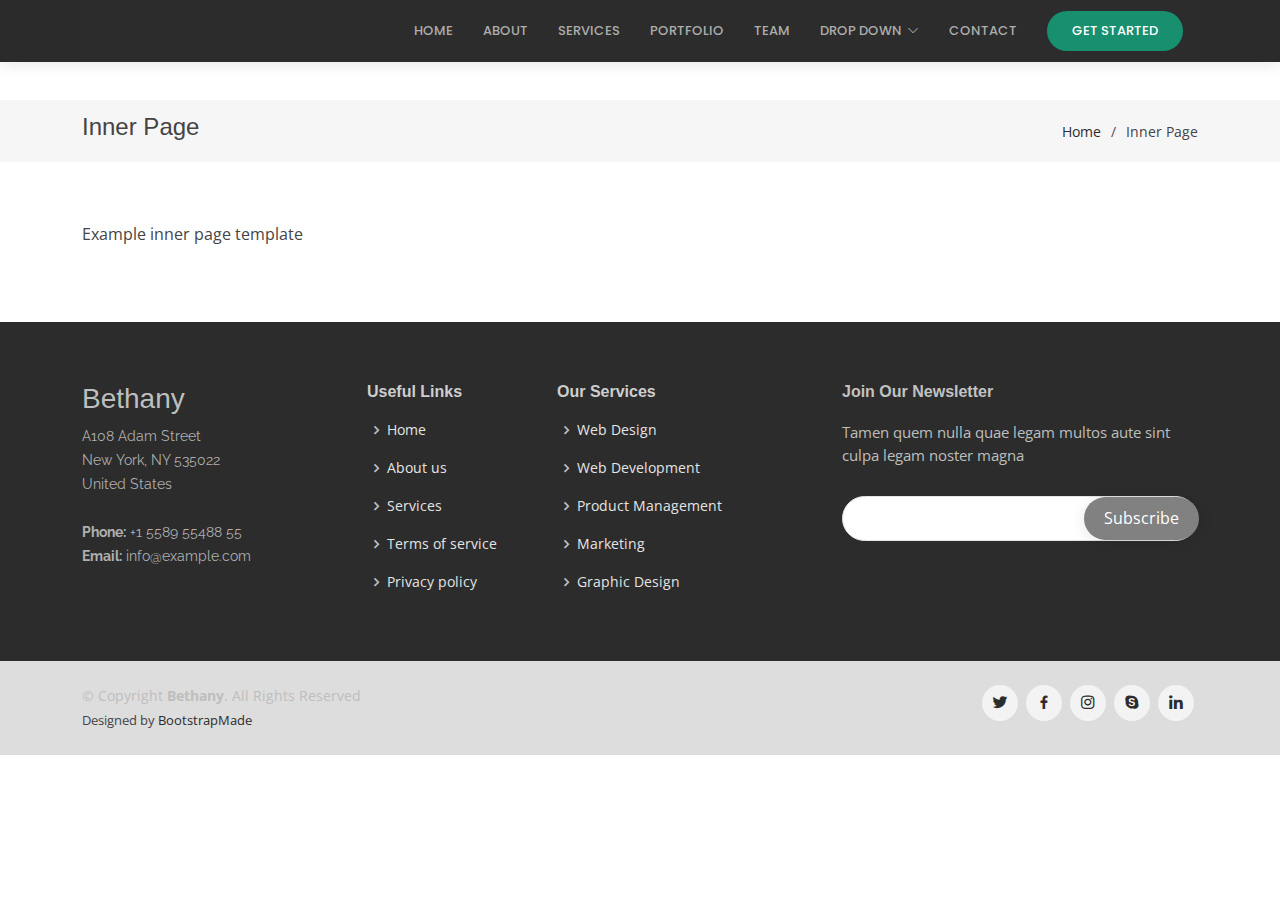
<file: inner-page.html>
<!DOCTYPE html>
<html lang="en">

<head>
  <meta charset="utf-8">
  <meta content="width=device-width, initial-scale=1.0" name="viewport">

  <title>Inner Page - Bethany Bootstrap Template</title>
  <meta content="" name="description">
  <meta content="" name="keywords">

  <!-- Favicons -->
  <link href="assets/img/favicon.png" rel="icon">
  <link href="assets/img/apple-touch-icon.png" rel="apple-touch-icon">

  <!-- Google Fonts -->
  <link href="https://fonts.googleapis.com/css?family=Open+Sans:300,300i,400,400i,600,600i,700,700i|Raleway:300,300i,400,400i,500,500i,600,600i,700,700i|Poppins:300,300i,400,400i,500,500i,600,600i,700,700i" rel="stylesheet">

  <!-- Vendor CSS Files -->
  <link href="assets/vendor/aos/aos.css" rel="stylesheet">
  <link href="assets/vendor/bootstrap/css/bootstrap.min.css" rel="stylesheet">
  <link href="assets/vendor/bootstrap-icons/bootstrap-icons.css" rel="stylesheet">
  <link href="assets/vendor/boxicons/css/boxicons.min.css" rel="stylesheet">
  <link href="assets/vendor/glightbox/css/glightbox.min.css" rel="stylesheet">
  <link href="assets/vendor/remixicon/remixicon.css" rel="stylesheet">
  <link href="assets/vendor/swiper/swiper-bundle.min.css" rel="stylesheet">

  <!-- Template Main CSS File -->
  <link href="assets/css/style.css" rel="stylesheet">

  <!-- =======================================================
  * Template Name: Bethany - v4.0.1
  * Template URL: https://bootstrapmade.com/bethany-free-onepage-bootstrap-theme/
  * Author: BootstrapMade.com
  * License: https://bootstrapmade.com/license/
  ======================================================== -->
</head>

<body>

  <!-- ======= Header ======= -->
  <header id="header" class="fixed-top d-flex align-items-center">
    <div class="container">
      <div class="header-container d-flex align-items-center justify-content-between">
        <div class="logo">
          <h1 class="text-light"><a href="index.html"><span>Bethany</span></a></h1>
          <!-- Uncomment below if you prefer to use an image logo -->
          <!-- <a href="index.html"><img src="assets/img/logo.png" alt="" class="img-fluid"></a>-->
        </div>

        <nav id="navbar" class="navbar">
          <ul>
            <li><a class="nav-link scrollto " href="#hero">Home</a></li>
            <li><a class="nav-link scrollto" href="#about">About</a></li>
            <li><a class="nav-link scrollto" href="#services">Services</a></li>
            <li><a class="nav-link scrollto " href="#portfolio">Portfolio</a></li>
            <li><a class="nav-link scrollto" href="#team">Team</a></li>
            <li class="dropdown"><a href="#"><span>Drop Down</span> <i class="bi bi-chevron-down"></i></a>
              <ul>
                <li><a href="#">Drop Down 1</a></li>
                <li class="dropdown"><a href="#"><span>Deep Drop Down</span> <i class="bi bi-chevron-right"></i></a>
                  <ul>
                    <li><a href="#">Deep Drop Down 1</a></li>
                    <li><a href="#">Deep Drop Down 2</a></li>
                    <li><a href="#">Deep Drop Down 3</a></li>
                    <li><a href="#">Deep Drop Down 4</a></li>
                    <li><a href="#">Deep Drop Down 5</a></li>
                  </ul>
                </li>
                <li><a href="#">Drop Down 2</a></li>
                <li><a href="#">Drop Down 3</a></li>
                <li><a href="#">Drop Down 4</a></li>
              </ul>
            </li>
            <li><a class="nav-link scrollto" href="#contact">Contact</a></li>
            <li><a class="getstarted scrollto" href="#about">Get Started</a></li>
          </ul>
          <i class="bi bi-list mobile-nav-toggle"></i>
        </nav><!-- .navbar -->

      </div><!-- End Header Container -->
    </div>
  </header><!-- End Header -->

  <main id="main">

    <!-- ======= Breadcrumbs ======= -->
    <section class="breadcrumbs">
      <div class="container">

        <div class="d-flex justify-content-between align-items-center">
          <h2>Inner Page</h2>
          <ol>
            <li><a href="index.html">Home</a></li>
            <li>Inner Page</li>
          </ol>
        </div>

      </div>
    </section><!-- End Breadcrumbs -->

    <section class="inner-page">
      <div class="container">
        <p>
          Example inner page template
        </p>
      </div>
    </section>

  </main><!-- End #main -->

  <!-- ======= Footer ======= -->
  <footer id="footer">

    <div class="footer-top">
      <div class="container">
        <div class="row">

          <div class="col-lg-3 col-md-6 footer-contact">
            <h3>Bethany</h3>
            <p>
              A108 Adam Street <br>
              New York, NY 535022<br>
              United States <br><br>
              <strong>Phone:</strong> +1 5589 55488 55<br>
              <strong>Email:</strong> info@example.com<br>
            </p>
          </div>

          <div class="col-lg-2 col-md-6 footer-links">
            <h4>Useful Links</h4>
            <ul>
              <li><i class="bx bx-chevron-right"></i> <a href="#">Home</a></li>
              <li><i class="bx bx-chevron-right"></i> <a href="#">About us</a></li>
              <li><i class="bx bx-chevron-right"></i> <a href="#">Services</a></li>
              <li><i class="bx bx-chevron-right"></i> <a href="#">Terms of service</a></li>
              <li><i class="bx bx-chevron-right"></i> <a href="#">Privacy policy</a></li>
            </ul>
          </div>

          <div class="col-lg-3 col-md-6 footer-links">
            <h4>Our Services</h4>
            <ul>
              <li><i class="bx bx-chevron-right"></i> <a href="#">Web Design</a></li>
              <li><i class="bx bx-chevron-right"></i> <a href="#">Web Development</a></li>
              <li><i class="bx bx-chevron-right"></i> <a href="#">Product Management</a></li>
              <li><i class="bx bx-chevron-right"></i> <a href="#">Marketing</a></li>
              <li><i class="bx bx-chevron-right"></i> <a href="#">Graphic Design</a></li>
            </ul>
          </div>

          <div class="col-lg-4 col-md-6 footer-newsletter">
            <h4>Join Our Newsletter</h4>
            <p>Tamen quem nulla quae legam multos aute sint culpa legam noster magna</p>
            <form action="" method="post">
              <input type="email" name="email"><input type="submit" value="Subscribe">
            </form>
          </div>

        </div>
      </div>
    </div>

    <div class="container d-md-flex py-4">

      <div class="me-md-auto text-center text-md-start">
        <div class="copyright">
          &copy; Copyright <strong><span>Bethany</span></strong>. All Rights Reserved
        </div>
        <div class="credits">
          <!-- All the links in the footer should remain intact. -->
          <!-- You can delete the links only if you purchased the pro version. -->
          <!-- Licensing information: https://bootstrapmade.com/license/ -->
          <!-- Purchase the pro version with working PHP/AJAX contact form: https://bootstrapmade.com/bethany-free-onepage-bootstrap-theme/ -->
          Designed by <a href="https://bootstrapmade.com/">BootstrapMade</a>
        </div>
      </div>
      <div class="social-links text-center text-md-right pt-3 pt-md-0">
        <a href="#" class="twitter"><i class="bx bxl-twitter"></i></a>
        <a href="#" class="facebook"><i class="bx bxl-facebook"></i></a>
        <a href="#" class="instagram"><i class="bx bxl-instagram"></i></a>
        <a href="#" class="google-plus"><i class="bx bxl-skype"></i></a>
        <a href="#" class="linkedin"><i class="bx bxl-linkedin"></i></a>
      </div>
    </div>
  </footer><!-- End Footer -->

  <a href="#" class="back-to-top d-flex align-items-center justify-content-center"><i class="bi bi-arrow-up-short"></i></a>

  <!-- Vendor JS Files -->
  <script src="assets/vendor/aos/aos.js"></script>
  <script src="assets/vendor/bootstrap/js/bootstrap.bundle.min.js"></script>
  <script src="assets/vendor/glightbox/js/glightbox.min.js"></script>
  <script src="assets/vendor/isotope-layout/isotope.pkgd.min.js"></script>
  <script src="assets/vendor/php-email-form/validate.js"></script>
  <script src="assets/vendor/purecounter/purecounter.js"></script>
  <script src="assets/vendor/swiper/swiper-bundle.min.js"></script>

  <!-- Template Main JS File -->
  <script src="assets/js/main.js"></script>

</body>

</html>
</file>
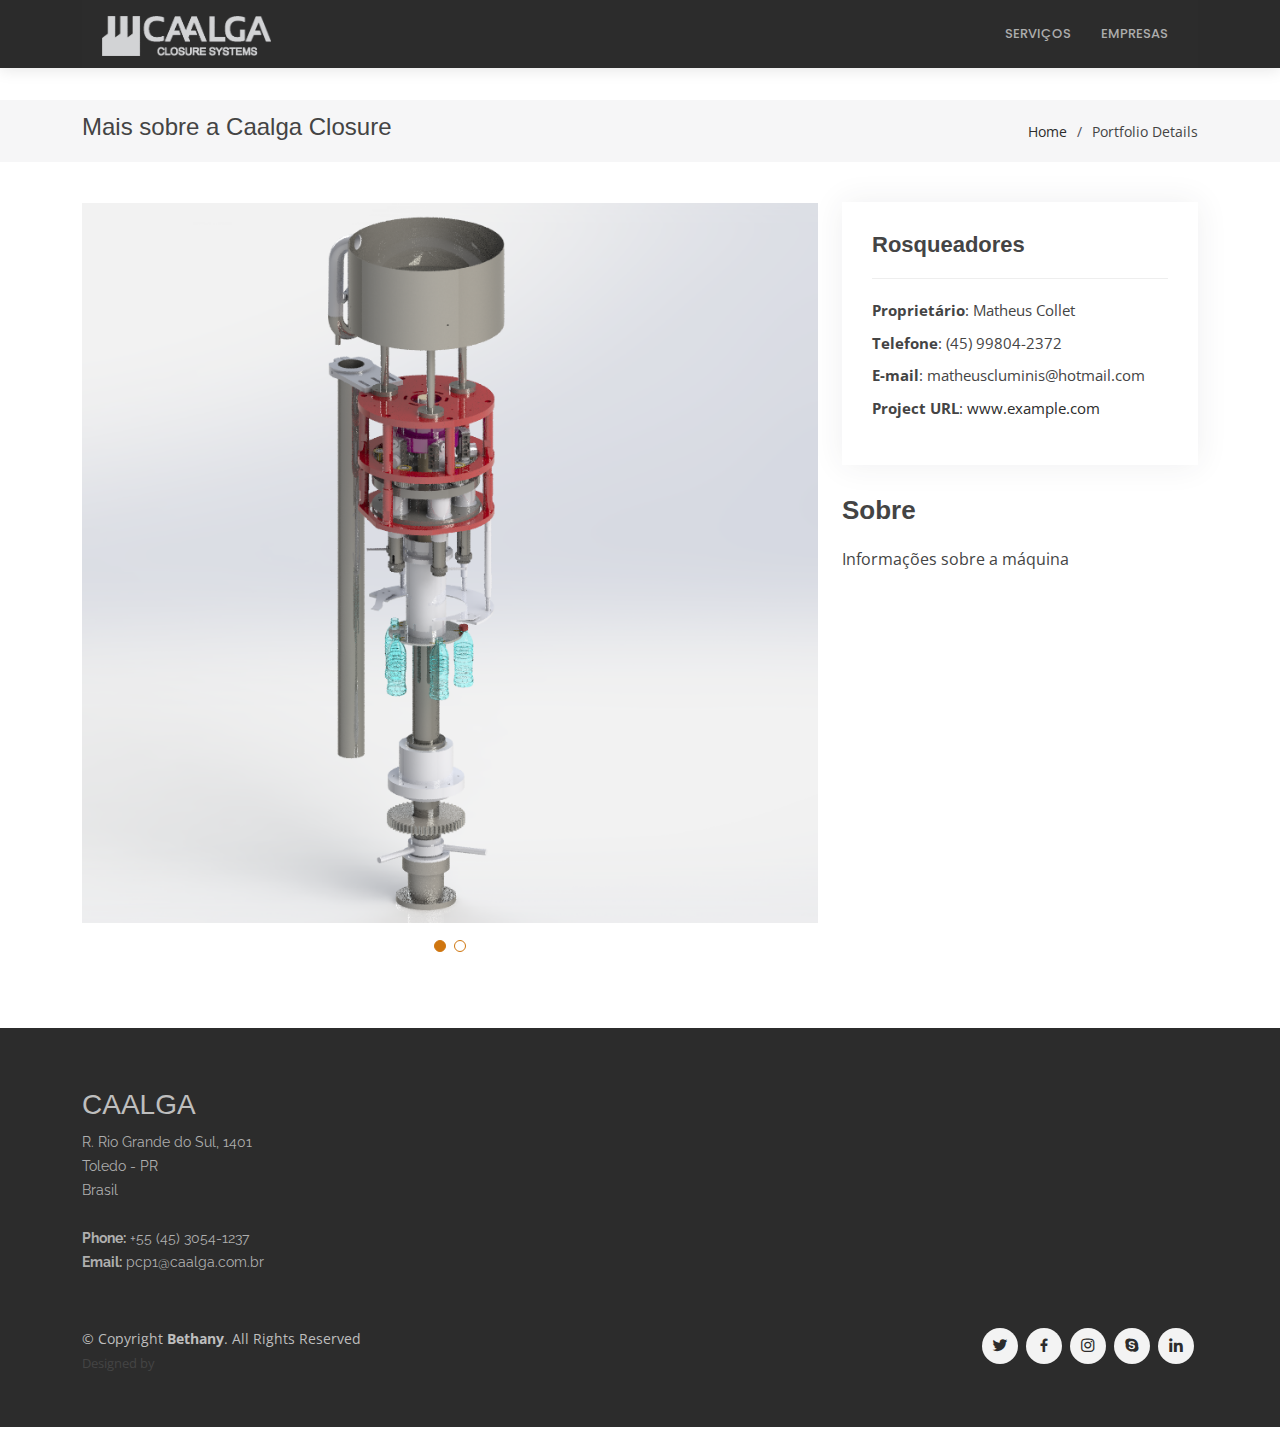
<file: portfolio-details-closure.html>
<!DOCTYPE html>
<html lang="en">

<head>
  <meta charset="utf-8">
  <meta content="width=device-width, initial-scale=1.0" name="viewport">

  <title>Caalga Closure</title>
  <meta content="" name="description">
  <meta content="" name="keywords">

  <!-- Favicons -->
  <link href="assets/img/caalga/favorite icon.png" rel="icon">
  <link href="assets/img/caalga/closure logo.png" rel="icon">

  <!-- Google Fonts -->
  <link href="https://fonts.googleapis.com/css?family=Open+Sans:300,300i,400,400i,600,600i,700,700i|Raleway:300,300i,400,400i,500,500i,600,600i,700,700i|Poppins:300,300i,400,400i,500,500i,600,600i,700,700i" rel="stylesheet">

  <!-- Vendor CSS Files -->
  <link href="assets/vendor/aos/aos.css" rel="stylesheet">
  <link href="assets/vendor/bootstrap/css/bootstrap.min.css" rel="stylesheet">
  <link href="assets/vendor/bootstrap-icons/bootstrap-icons.css" rel="stylesheet">
  <link href="assets/vendor/boxicons/css/boxicons.min.css" rel="stylesheet">
  <link href="assets/vendor/glightbox/css/glightbox.min.css" rel="stylesheet">
  <link href="assets/vendor/remixicon/remixicon.css" rel="stylesheet">
  <link href="assets/vendor/swiper/swiper-bundle.min.css" rel="stylesheet">

  <!-- Template Main CSS File -->
  <link href="assets/css/style.css" rel="stylesheet">

  <!-- =======================================================
  * Template Name: Bethany - v4.0.1
  * Template URL: https://bootstrapmade.com/bethany-free-onepage-bootstrap-theme/
  * Author: BootstrapMade.com
  * License: https://bootstrapmade.com/license/
  ======================================================== -->
</head>

<body>

  <!-- ======= Header ======= -->
  <header id="header" class="fixed-top d-flex align-items-center">
    <div class="container">
      <div class="header-container d-flex align-items-center justify-content-between">
        <div class="logo">
          <!--<h1 class="text-light"><a href="index.html"><span>Bethany</span></a></h1>-->
          <!-- Uncomment below if you prefer to use an image logo -->
          <a href="index.html"><img src="assets/img/caalga/closure logo.png" alt="" class="img-fluid"></a>
        </div>

        <nav id="navbar" class="navbar">
          <ul>
            <li><a class="nav-link scrollto " href="#hero"></a></li>
            <li><a class="nav-link scrollto" href="#about"></a></li>
            <li><a class="nav-link scrollto" href="#services">Serviços</a></li>
            <li><a class="nav-link scrollto " href="#portfolio">Empresas</a></li>
            <li><a class="nav-link scrollto" href="#team"></a></li>
        
  </header><!-- End Header -->

  <main id="main">

    <!-- ======= Breadcrumbs ======= -->
    <section id="breadcrumbs" class="breadcrumbs">
      <div class="container">

        <div class="d-flex justify-content-between align-items-center">
          <h2>Mais sobre a Caalga Closure</h2>
          <ol>
            <li><a href="index.html">Home</a></li>
            <li>Portfolio Details</li>
          </ol>
        </div>

      </div>
    </section><!-- End Breadcrumbs -->

    <!-- ======= Portfolio Details Section ======= -->
    <section id="portfolio-details" class="portfolio-details">
      <div class="container">

        <div class="row gy-4">

          <div class="col-lg-8">
            <div class="portfolio-details-slider swiper-container">
              <div class="swiper-wrapper align-items-center">

                <div class="swiper-slide">
                  <img src="assets/img/caalga/closure system - Rosqueador Chines.png" alt="">
                </div>

                <div class="swiper-slide">
                  <img src="assets/img/caalga/closure system - Rosqueador Wada.png" alt="">
                </div>

              </div>
              <div class="swiper-pagination"></div>
            </div>
          </div>

          <div class="col-lg-4">
            <div class="portfolio-info">
              <h3>Rosqueadores</h3>
              <ul>
                <li><strong>Proprietário</strong>: Matheus Collet</li>
                <li><strong>Telefone</strong>: (45) 99804-2372 </li>
                <li><strong>E-mail</strong>: matheuscluminis@hotmail.com</li>
                <li><strong>Project URL</strong>: <a href="#">www.example.com</a></li>
              </ul>
            </div>
            <div class="portfolio-description">
              <h2>Sobre</h2>
              <p>
                Informações sobre a máquina
              </p>
            </div>
          </div>

        </div>

      </div>
    </section><!-- End Portfolio Details Section -->

  </main><!-- End #main -->

  <!-- ======= Footer ======= -->
  <footer id="footer">

    <div class="footer-top">
      <div class="container">
        <div class="row">

          <div class="col-lg-3 col-md-6 footer-contact">
            <h3>CAALGA</h3>
            <p>
              R. Rio Grande do Sul, 1401<br>
              Toledo - PR<br>
              Brasil <br><br>
              <strong>Phone:</strong> +55 (45) 3054-1237<br>
              <strong>Email:</strong> pcp1@caalga.com.br<br>
            </p>
          </div>

         
    <div class="container d-md-flex py-4">

      <div class="me-md-auto text-center text-md-start">
        <div class="copyright">
          &copy; Copyright <strong><span>Bethany</span></strong>. All Rights Reserved
        </div>
        <div class="credits">
          <!-- All the links in the footer should remain intact. -->
          <!-- You can delete the links only if you purchased the pro version. -->
          <!-- Licensing information: https://bootstrapmade.com/license/ -->
          <!-- Purchase the pro version with working PHP/AJAX contact form: https://bootstrapmade.com/bethany-free-onepage-bootstrap-theme/ -->
          Designed by <a href="https://bootstrapmade.com/">BootstrapMade</a>
        </div>
      </div>
      <div class="social-links text-center text-md-right pt-3 pt-md-0">
        <a href="#" class="twitter"><i class="bx bxl-twitter"></i></a>
        <a href="#" class="facebook"><i class="bx bxl-facebook"></i></a>
        <a href="#" class="instagram"><i class="bx bxl-instagram"></i></a>
        <a href="#" class="google-plus"><i class="bx bxl-skype"></i></a>
        <a href="#" class="linkedin"><i class="bx bxl-linkedin"></i></a>
      </div>
    </div>
  </footer><!-- End Footer -->

  <a href="#" class="back-to-top d-flex align-items-center justify-content-center"><i class="bi bi-arrow-up-short"></i></a>

  <!-- Vendor JS Files -->
  <script src="assets/vendor/aos/aos.js"></script>
  <script src="assets/vendor/bootstrap/js/bootstrap.bundle.min.js"></script>
  <script src="assets/vendor/glightbox/js/glightbox.min.js"></script>
  <script src="assets/vendor/isotope-layout/isotope.pkgd.min.js"></script>
  <script src="assets/vendor/php-email-form/validate.js"></script>
  <script src="assets/vendor/purecounter/purecounter.js"></script>
  <script src="assets/vendor/swiper/swiper-bundle.min.js"></script>

  <!-- Template Main JS File -->
  <script src="assets/js/main.js"></script>

</body>

</html>
</file>
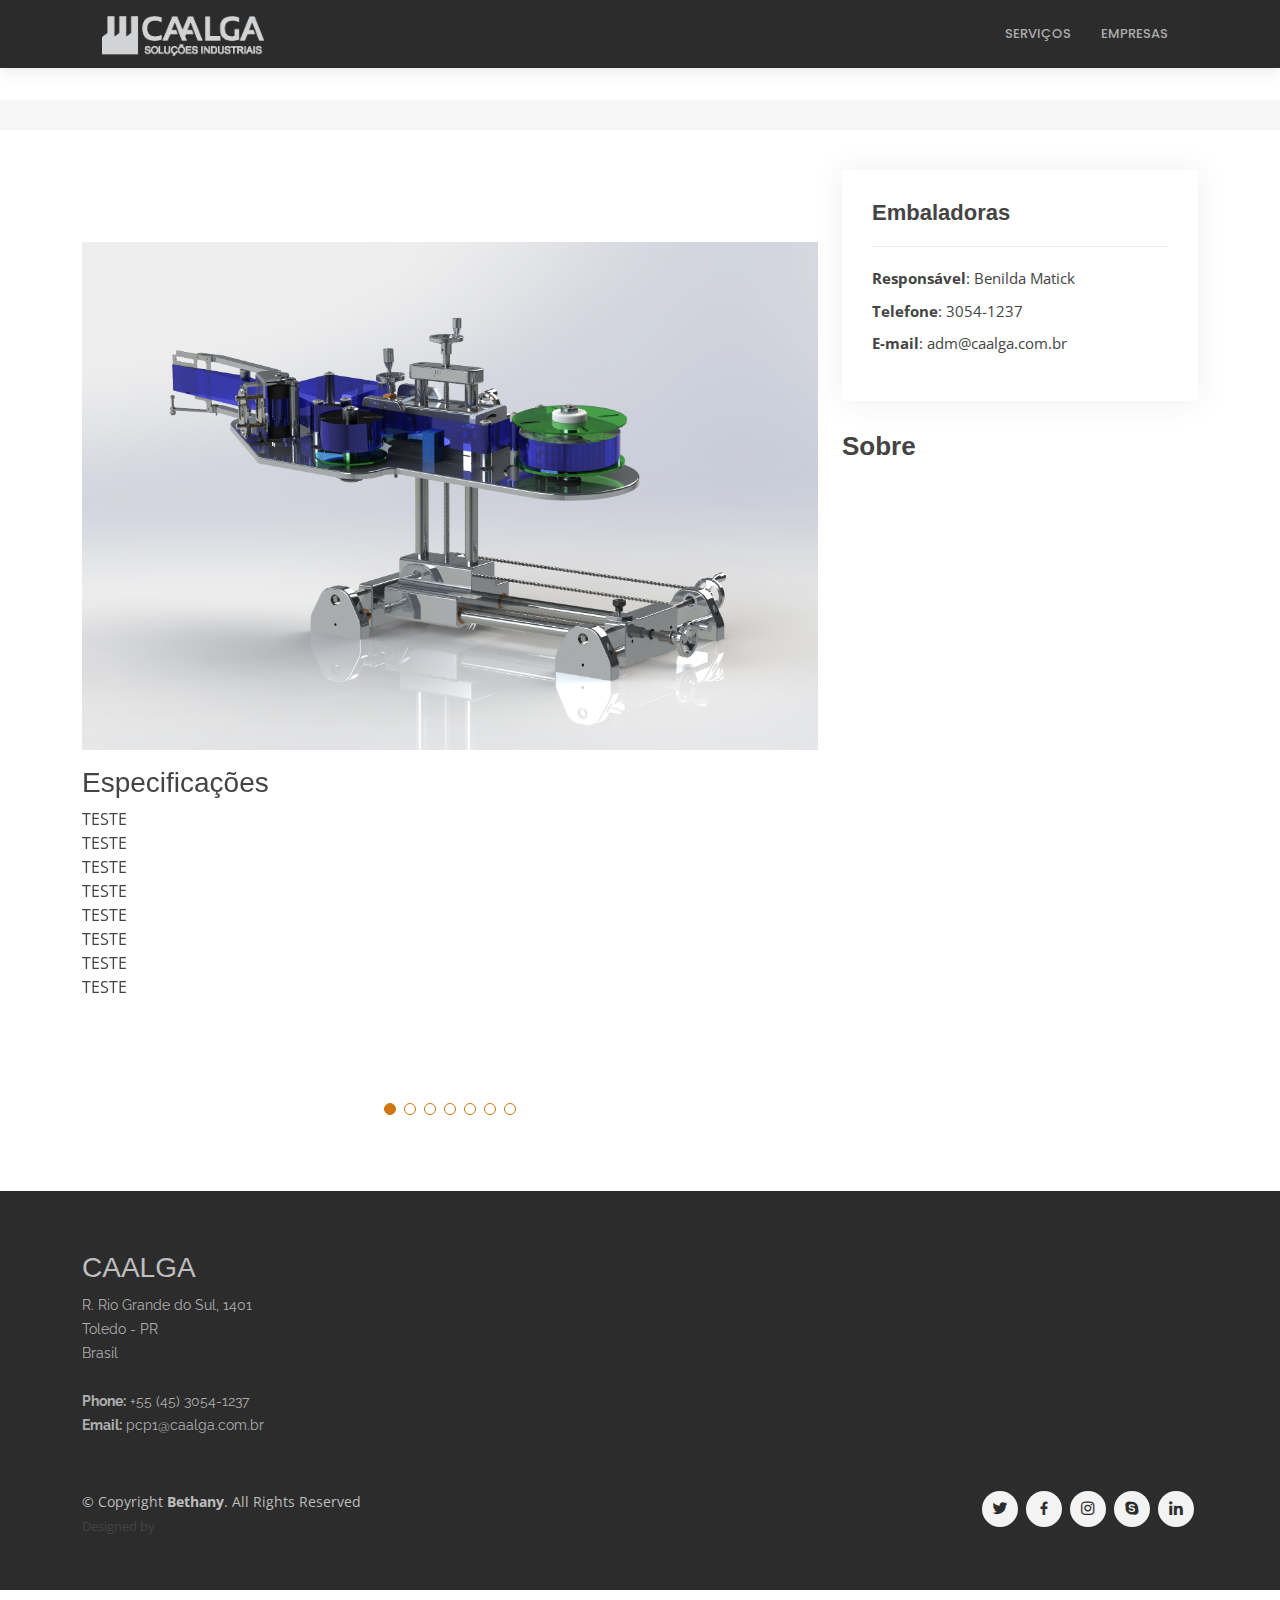
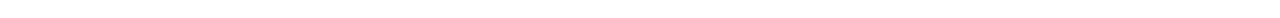
<file: portfolio-details-insdustrial.html>
<!DOCTYPE html>
  <html lang="en">

  <head>
    <meta charset="utf-8">
    <meta content="width=device-width, initial-scale=1.0" name="viewport">

    <title>Caalga Soluções Industriais</title>
    <meta content="" name="description">
    <meta content="" name="keywords">

    <!-- Favicons -->
    <link href="assets/img/caalga/favorite icon.png" rel="icon">
    <link href="assets/img/caalga/favorite icon.png" rel="icon">

    <!-- Google Fonts -->
    <link
      href="https://fonts.googleapis.com/css?family=Open+Sans:300,300i,400,400i,600,600i,700,700i|Raleway:300,300i,400,400i,500,500i,600,600i,700,700i|Poppins:300,300i,400,400i,500,500i,600,600i,700,700i"
      rel="stylesheet">

    <!-- Vendor CSS Files -->
    <link href="assets/vendor/aos/aos.css" rel="stylesheet">
    <link href="assets/vendor/bootstrap/css/bootstrap.min.css" rel="stylesheet">
    <link href="assets/vendor/bootstrap-icons/bootstrap-icons.css" rel="stylesheet">
    <link href="assets/vendor/boxicons/css/boxicons.min.css" rel="stylesheet">
    <link href="assets/vendor/glightbox/css/glightbox.min.css" rel="stylesheet">
    <link href="assets/vendor/remixicon/remixicon.css" rel="stylesheet">
    <link href="assets/vendor/swiper/swiper-bundle.min.css" rel="stylesheet">

    <!-- Template Main CSS File -->
    <link href="assets/css/style.css" rel="stylesheet">

    <!-- =======================================================
    * Template Name: Bethany - v4.0.1
    * Template URL: https://bootstrapmade.com/bethany-free-onepage-bootstrap-theme/
    * Author: BootstrapMade.com
    * License: https://bootstrapmade.com/license/
    ======================================================== -->
  </head>

  <body>

    <!-- ======= Header ======= -->
    <header id="header" class="fixed-top d-flex align-items-center">
      <div class="container">
        <div class="header-container d-flex align-items-center justify-content-between">
          <div class="logo">
            <!--<h1 class="text-light"><a href="index.html"><span>Bethany</span></a></h1>-->
            <!-- Uncomment below if you prefer to use an image logo -->
            <a href="index.html"><img src="assets/img/caalga/logo caalga soluções industriais.png" alt=""
                class="img-fluid"></a>
          </div>

          <nav id="navbar" class="navbar">
            <ul>
              <li><a class="nav-link scrollto " href="#hero"></a></li>
              <li><a class="nav-link scrollto" href="#about"></a></li>
              <li><a class="nav-link scrollto" href="#services">Serviços</a></li>
              <li><a class="nav-link scrollto " href="#portfolio">Empresas</a></li>
              <li><a class="nav-link scrollto" href="#team"></a></li>

    </header><!-- End Header -->

    <main id="main">

      <!-- ======= Breadcrumbs ======= -->
      <section id="breadcrumbs" class="breadcrumbs">
        <div class="container">

          <!--<div class="d-flex justify-content-between align-items-center">
            <h2>Mais sobre a Caalga Soluções Industriais</h2>
            <ol>
              <li><a href="index.html">Home</a></li>
              <li>Portfolio Details</li>
            </ol>
          </div>-->
        </div>
      </section><!-- End Breadcrumbs -->

      <!-- ======= Portfolio Details Section ======= -->
      <section id="portfolio-details" class="portfolio-details">
        <div class="container">
          <div class="row gy-4">
            <div class="col-lg-8">
              <div class="portfolio-details-slider swiper-container">
                <div class="swiper-wrapper align-items-center">
                  <div class="swiper-slide">
                    <img src="assets/img/caalga/caalga solucoes industriais - Aplicador 2.png" alt="">
                    <P></P>
                    <div>
                      <P></P>
                      <h3>Especificações</h3>
                      <li>TESTE</li>
                      <li>TESTE</li>
                      <li>TESTE</li>
                      <li>TESTE</li>
                      <li>TESTE</li>
                      <li>TESTE</li>
                      <li>TESTE</li>
                      <li>TESTE</li>
                      <P></P>
                    </div>
                  </div>

                  <div class="swiper-slide">
                    <img src="assets/img/caalga/caalga solucoes industriais - aplicador adesivo 1.png" alt="">
                    <P></P>
                    <h3>Especificações</h3>
                    <li>TESTE</li>
                    <li>TESTE</li>
                    <li>TESTE</li>
                    <li>TESTE</li>
                    <li>TESTE</li>
                    <li>TESTE</li>
                    <li>TESTE</li>
                    <li>TESTE</li>
                    <P></P>
                  </div>

                  <div class="swiper-slide">
                    <img src="assets/img/caalga/caalga solucoes industriais - cilindro de pinças.png" alt="">
                    <P></P>
                    <h3>Especificações</h3>
                    <li>TESTE</li>
                    <li>TESTE</li>
                    <li>TESTE</li>
                    <li>TESTE</li>
                    <li>TESTE</li>
                    <li>TESTE</li>
                    <li>TESTE</li>
                    <li>TESTE</li>
                    <P></P>
                  </div>

                  <div class="swiper-slide">
                    <img src="assets/img/caalga/caalga solucoes industriais - imagem 008.png" alt="">
                    <P></P>
                    <h3>Especificações</h3>
                    <li>TESTE</li>
                    <li>TESTE</li>
                    <li>TESTE</li>
                    <li>TESTE</li>
                    <li>TESTE</li>
                    <li>TESTE</li>
                    <li>TESTE</li>
                    <li>TESTE</li>
                    <P></P>
                  </div>

                  <div class="swiper-slide">
                    <img src="assets/img/caalga/caalga solucoes indutrais - filtro A.png" alt="">
                    <P></P>
                    <h3>Especificações</h3>
                    <li>TESTE</li>
                    <li>TESTE</li>
                    <li>TESTE</li>
                    <li>TESTE</li>
                    <li>TESTE</li>
                    <li>TESTE</li>
                    <li>TESTE</li>
                    <li>TESTE</li>
                    <P></P>
                  </div>

                  <div class="swiper-slide">
                    <img src="assets/img/caalga/seladora.jpg" alt="">
                    <P></P>
                    <h3>Especificações</h3>
                    <li>TESTE</li>
                    <li>TESTE</li>
                    <li>TESTE</li>
                    <li>TESTE</li>
                    <li>TESTE</li>
                    <li>TESTE</li>
                    <li>TESTE</li>
                    <li>TESTE</li>
                    <P></P>
                  </div>

                  <div class="swiper-slide">
                    <img src="assets/img/caalga/caalga solucoes indutriais - enchedora.png" alt="">
                    <P></P>
                    <h3>Especificações</h3>
                    <li>TESTE</li>
                    <li>TESTE</li>
                    <li>TESTE</li>
                    <li>TESTE</li>
                    <li>TESTE</li>
                    <li>TESTE</li>
                    <li>TESTE</li>
                    <li>TESTE</li>
                    <P></P>
                  </div>
                </div>
                <div class="swiper-pagination"></div>
              </div>
            </div>
            <div class="col-lg-4">
              <div class="portfolio-info">
                <h3>Embaladoras</h3>
                <ul>
                  <li><strong>Responsável</strong>: Benilda Matick</li>
                  <li><strong>Telefone</strong>: 3054-1237</li>
                  <li><strong>E-mail</strong>: adm@caalga.com.br</li>
                  <!--<li><strong>Project URL</strong>: <a href="#">www.example.com</a></li>-->
                </ul>
              </div>
              <div class="portfolio-description">
                <h2>Sobre</h2>
                <p>
                  <!--INFORMAÇÕES SOBRE A EMPRESA-->
                </p>
              </div>
            </div>
          </div>
        </div>
      </section><!-- End Portfolio Details Section -->
    </main><!-- End #main -->

    <!-- ======= Footer ======= -->
    <footer id="footer">
      <div class="footer-top">
        <div class="container">
          <div class="row">
            <div class="col-lg-3 col-md-6 footer-contact">
              <h3>CAALGA</h3>
              <p>
                R. Rio Grande do Sul, 1401<br>
                Toledo - PR<br>
                Brasil <br><br>
                <strong>Phone:</strong> +55 (45) 3054-1237<br>
                <strong>Email:</strong> pcp1@caalga.com.br<br>
              </p>
            </div>
            <div class="container d-md-flex py-4">
              <div class="me-md-auto text-center text-md-start">
                <div class="copyright">
                  &copy; Copyright <strong><span>Bethany</span></strong>. All Rights Reserved
                </div>
                <div class="credits">
                  <!-- All the links in the footer should remain intact. -->
                  <!-- You can delete the links only if you purchased the pro version. -->
                  <!-- Licensing information: https://bootstrapmade.com/license/ -->
                  <!-- Purchase the pro version with working PHP/AJAX contact form: https://bootstrapmade.com/bethany-free-onepage-bootstrap-theme/ -->
                  Designed by <a href="https://bootstrapmade.com/">BootstrapMade</a>
                </div>
              </div>
              <div class="social-links text-center text-md-right pt-3 pt-md-0">
                <a href="#" class="twitter"><i class="bx bxl-twitter"></i></a>
                <a href="#" class="facebook"><i class="bx bxl-facebook"></i></a>
                <a href="#" class="instagram"><i class="bx bxl-instagram"></i></a>
                <a href="#" class="google-plus"><i class="bx bxl-skype"></i></a>
                <a href="#" class="linkedin"><i class="bx bxl-linkedin"></i></a>
              </div>
            </div>
    </footer>
    <!-- End Footer -->


    <a href="#" class="back-to-top d-flex align-items-center justify-content-center"><i
        class="bi bi-arrow-up-short"></i></a>

    <!-- Vendor JS Files -->
    <script src="assets/vendor/aos/aos.js"></script>
    <script src="assets/vendor/bootstrap/js/bootstrap.bundle.min.js"></script>
    <script src="assets/vendor/glightbox/js/glightbox.min.js"></script>
    <script src="assets/vendor/isotope-layout/isotope.pkgd.min.js"></script>
    <script src="assets/vendor/php-email-form/validate.js"></script>
    <script src="assets/vendor/purecounter/purecounter.js"></script>
    <script src="assets/vendor/swiper/swiper-bundle.min.js"></script>

    <!-- Template Main JS File -->
    <script src="assets/js/main.js"></script>

  </body>
  </html>
</file>
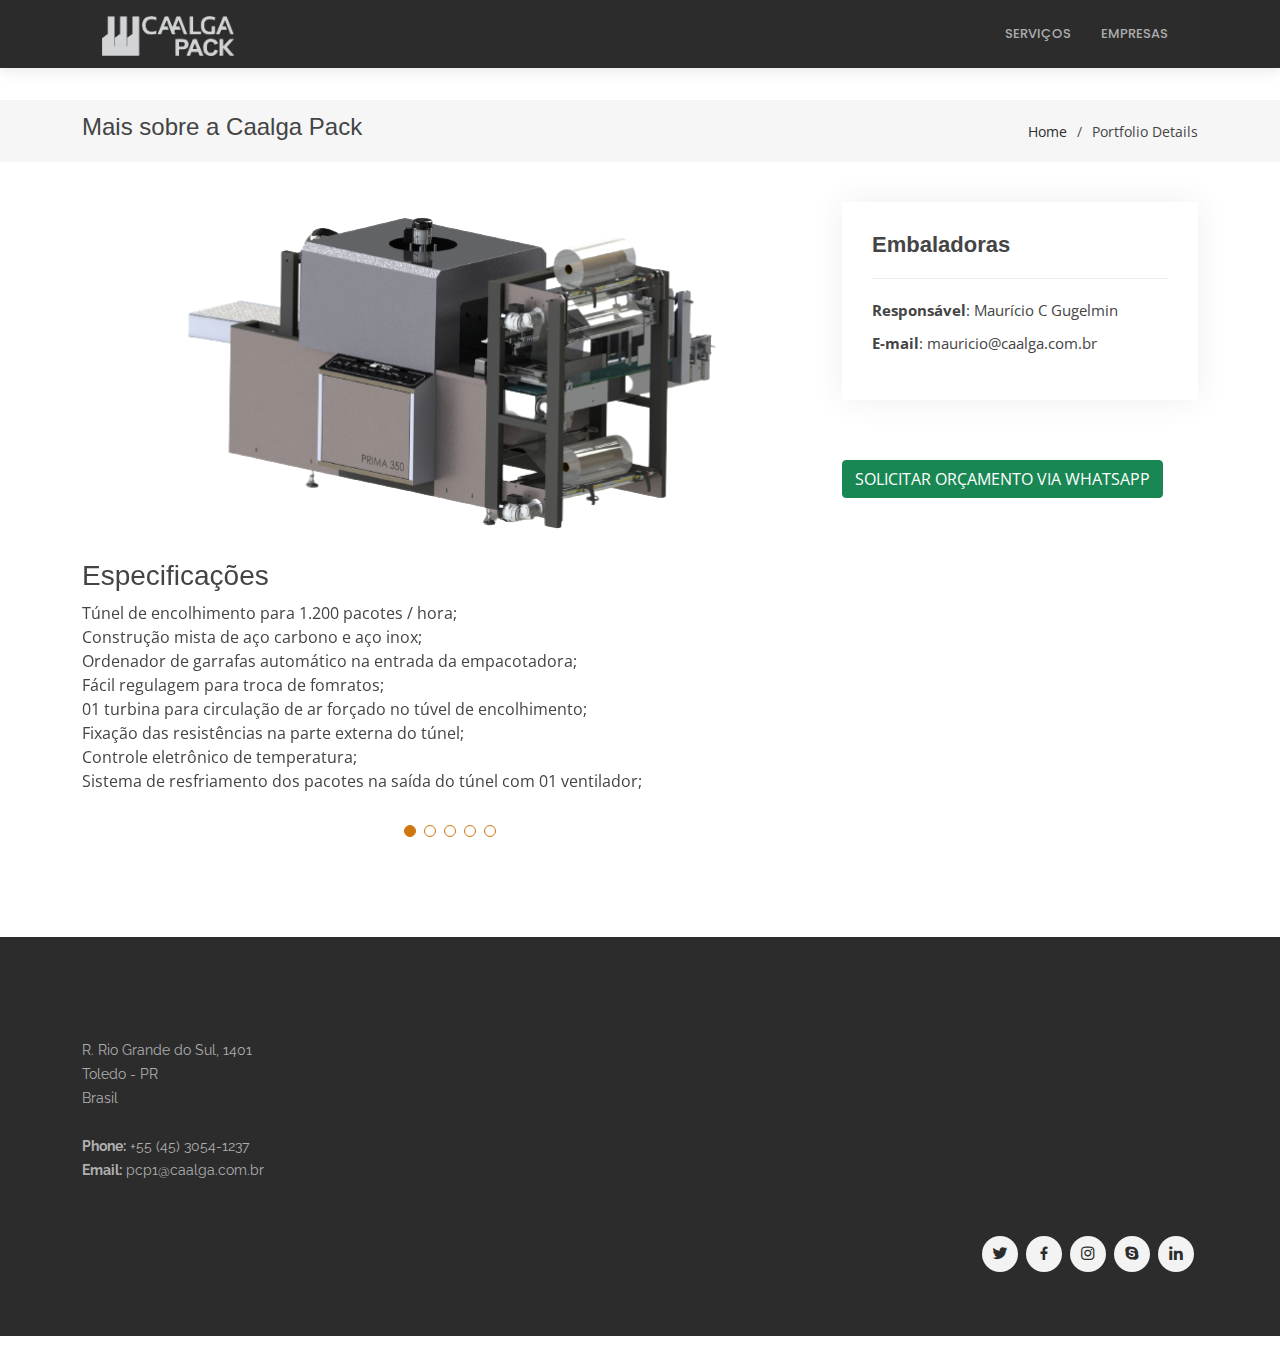
<file: portfolio-details-pack.html>
<!DOCTYPE html>
<html lang="pt-br">

<head>
  <meta charset="utf-8">
  <meta content="width=device-width, initial-scale=1.0" name="viewport">

  <title>Caalga Pack</title>
  <meta content="" name="description">
  <meta content="" name="keywords">

  <!-- Favicons -->
  <link href="assets/img/favicon.png" rel="icon">
  <link href="assets/img/apple-touch-icon.png" rel="apple-touch-icon">

  <!-- Google Fonts -->
  <link
    href="https://fonts.googleapis.com/css?family=Open+Sans:300,300i,400,400i,600,600i,700,700i|Raleway:300,300i,400,400i,500,500i,600,600i,700,700i|Poppins:300,300i,400,400i,500,500i,600,600i,700,700i"
    rel="stylesheet">

  <!-- Vendor CSS Files -->
  <link href="assets/vendor/aos/aos.css" rel="stylesheet">
  <link href="assets/vendor/bootstrap/css/bootstrap.min.css" rel="stylesheet">
  <link href="assets/vendor/bootstrap-icons/bootstrap-icons.css" rel="stylesheet">
  <link href="assets/vendor/boxicons/css/boxicons.min.css" rel="stylesheet">
  <link href="assets/vendor/glightbox/css/glightbox.min.css" rel="stylesheet">
  <link href="assets/vendor/remixicon/remixicon.css" rel="stylesheet">
  <link href="assets/vendor/swiper/swiper-bundle.min.css" rel="stylesheet">

  <!-- Template Main CSS File -->
  <link href="assets/css/style.css" rel="stylesheet">

  <!-- ===============================================================================================
  * Template Name: Bethany - v4.0.1
  * Template URL: https://bootstrapmade.com/bethany-free-onepage-bootstrap-theme/
  * Author: BootstrapMade.com
  * License: https://bootstrapmade.com/license/
  ================================================================================================= -->
</head>

<!-- ======= Header ======= -->
<body>
  <header id="header" class="fixed-top d-flex align-items-center">
    <div class="container">
      <div class="header-container d-flex align-items-center justify-content-between">
        <div class="logo">
          <a href="index.html"><img src="assets/img/caalga/logo caalga pack.png" alt="" class="img-fluid"></a>
        </div>

        <nav id="navbar" class="navbar">
          <ul>
            <li><a class="nav-link scrollto" href="#hero"></a></li>
            <li><a class="nav-link scrollto" href="#about"></a></li>
            <li><a class="nav-link scrollto" href="#services">Serviços</a></li>
            <li><a class="nav-link scrollto" href="#portfolio">Empresas</a></li>
            <li><a class="nav-link scrollto" href="#team"></a></li>
  </header>
  <!-- End Header -->


  <!-- ======= Breadcrumbs ======= -->
  <main id="main">
    <section id="breadcrumbs" class="breadcrumbs">
      <div class="container">

        <div class="d-flex justify-content-between align-items-center">
          <h2>Mais sobre a Caalga Pack</h2>
          <ol>
            <li><a href="index.html">Home</a></li>
            <li>Portfolio Details</li>
          </ol>
        </div>
      </div>
    </section>
     <!-- ======= End Breadcrumbs ======= -->


    <!--SLIDER DE FOTOS E DESCRIÇÃO DOS PRODUTOS-->
    <!-- ===================================== Portfolio Details Section ======================================== -->
    <section id="portfolio-details" class="portfolio-details">
      <div class="container">
        <div class="row gy-4">
          <div class="col-lg-8">
            <div class="portfolio-details-slider swiper-container">
              <div class="swiper-wrapper align-items-center">
                <div class="swiper-slide">
                  
                  <img src="assets/img/pack/img_25-01-21-removebg-preview.png" alt="">
                  <P></P>
                  <div>
                    <P></P>
                    <h3>Especificações</h3>
                    <li>Túnel de encolhimento para 1.200 pacotes / hora;</li>
                    <li>Construção mista de aço carbono e aço inox;</li>
                    <li>Ordenador de garrafas automático na entrada da empacotadora;</li>
                    <li>Fácil regulagem para troca de fomratos;</li>
                    <li>01 turbina para circulação de ar forçado no túvel de encolhimento;</li>
                    <li>Fixação das resistências na parte externa do túnel;</li>
                    <li>Controle eletrônico de temperatura;</li>
                    <li>Sistema de resfriamento dos pacotes na saída do túnel com 01 ventilador;</li>
                    <P></P>
                  </div>
                </div>

                <div class="swiper-slide">
                  <img src="assets/img/pack/Lateral-removebg-preview.png" alt="">
                  <P></P>
                  <div>
                    <h3></h3>
                    <li></li>
                    <li></li>
                    <li></li>
                    <li></li>
                    <li></li>
                    <li></li>
                    <li></li>
                    <li></li>
                    <P></P>
                  </div>
                </div>

                <div class="swiper-slide">
                  <img src="assets/img/pack/Barra_Seladora-removebg-preview.png" alt="">
                  <P></P>
                  <div>
                    <h3></h3>
                    <li></li>
                    <li></li>
                    <li></li>
                    <li></li>
                    <li></li>
                    <li></li>
                    <li></li>
                    <li></li>
                    <P></P>
                  </div>
                </div>

                <div class="swiper-slide">
                  <img src="assets/img/pack/Perspectiva-removebg-preview.png" alt="">
                  <P></P>
                  <div>
                    <h3></h3>
                    <li></li>
                    <li></li>
                    <li></li>
                    <li></li>
                    <li></li>
                    <li></li>
                    <li></li>
                    <li></li>
                    <P></P>
                  </div>
                </div>

                <div class="swiper-slide">
                  <img src="assets/img/pack/Superior-removebg-preview.png" alt="">
                  <P></P>
                  <div>
                    <h3></h3>
                    <li></li>
                    <li></li>
                    <li></li>
                    <li></li>
                    <li></li>
                    <li></li>
                    <li></li>
                    <li></li>
                    <P></P>
                  </div>
                </div>
                <!-- ===================================== End Portfolio Details Section ======================================== -->


                <!-- ======= Reponsável ======= -->
              </div>
              <div class="swiper-pagination"></div>
            </div>
          </div>
          <div class="col-lg-4">
            <div class="portfolio-info">
              <h3>Embaladoras</h3>
              <ul>
                <li><strong>Responsável</strong>: Maurício C Gugelmin</li>
                <li><strong>E-mail</strong>: mauricio@caalga.com.br</li>
              </ul>
            </div>
            <!-- ======= End Reponsável ======= -->


            <!--BUTTON SOLICITAR ORÇAMENTO VIA WHATSAPP-->
            <section>
              <div class="col-md-15 col-sm-12">
                <div class="addCartBtn">
                  <div class="input-group">
                    <span class="input-group-btn">
                      <button id="addToCartBtn" class="btn btn-success"> <a
                          href="https://api.whatsapp.com/send?phone=5545991126240" class="btn-get-started scrollto"><i
                            class="fa fa-check-circle"></i>SOLICITAR ORÇAMENTO VIA WHATSAPP</button>
                    </span>
                  </div>
                </div>
              </div>
          </div>
        </div>
      </div>
    </section>
  </main>
  <!--END BUTTON SOLICITAR ORÇAMENTO VIA WHATSAPP-->



  <!-- ======= Footer ======= -->
  <footer id="footer">
    <div class="footer-top">
      <div class="container">
        <div class="row">
          <div class="col-lg-3 col-md-6 footer-contact">
            <h3>CAALGA</h3>
            <p>
              R. Rio Grande do Sul, 1401<br>
              Toledo - PR<br>
              Brasil <br><br>
              <strong>Phone:</strong> +55 (45) 3054-1237<br>
              <strong>Email:</strong> pcp1@caalga.com.br<br>
            </p>
          </div>

          <div class="container d-md-flex py-4">
            <div class="me-md-auto text-center text-md-start">
              <div class="copyright">
                &copy; Copyright <strong><span>Caalga</span></strong>. All Rights Reserved
              </div>

              <div class="credits">
                <!-- All the links in the footer should remain intact. -->
                <!-- You can delete the links only if you purchased the pro version. -->
                <!-- Licensing information: https://bootstrapmade.com/license/ -->
                <!-- Purchase the pro version with working PHP/AJAX contact form: https://bootstrapmade.com/bethany-free-onepage-bootstrap-theme/ -->
                Designed by <a href="https://bootstrapmade.com/">BootstrapMade</a>
              </div>
            </div>

            <div class="social-links text-center text-md-right pt-3 pt-md-0">
              <a href="#" class="twitter"><i class="bx bxl-twitter"></i></a>
              <a href="#" class="facebook"><i class="bx bxl-facebook"></i></a>
              <a href="#" class="instagram"><i class="bx bxl-instagram"></i></a>
              <a href="#" class="google-plus"><i class="bx bxl-skype"></i></a>
              <a href="#" class="linkedin"><i class="bx bxl-linkedin"></i></a>
            </div>
          </div>
  </footer>
  <!-- ======= End Footer ======= -->


  <a href="#" class="back-to-top d-flex align-items-center justify-content-center"><i
      class="bi bi-arrow-up-short"></i></a>
  <!-- Vendor JS Files -->
  <script src="assets/vendor/aos/aos.js"></script>
  <script src="assets/vendor/bootstrap/js/bootstrap.bundle.min.js"></script>
  <script src="assets/vendor/glightbox/js/glightbox.min.js"></script>
  <script src="assets/vendor/isotope-layout/isotope.pkgd.min.js"></script>
  <script src="assets/vendor/php-email-form/validate.js"></script>
  <script src="assets/vendor/purecounter/purecounter.js"></script>
  <script src="assets/vendor/swiper/swiper-bundle.min.js"></script>

  <!-- Template Main JS File -->
  <script src="assets/js/main.js"></script>

</body>

</html>
</file>
<file: assets/css/style.css>
/*--------------------------------------------------------------
# General
--------------------------------------------------------------*/
body {
    font-family: "Open Sans", sans-serif;
    color: #444444;
  }

  a {
    color: #2c2c2c;
    text-decoration: none;
  }
  
  a:hover {
    color: #d8d8d8;
    text-decoration: none;
  }
  
  h1, h2, h3, h4, h5, h6 {
    font-family: "NotoSansRegular", sans-serif;
  }
 
  .back-to-top i {
    font-size: 28px;
    color: #fff;
    line-height: 0;
  }
  
  .back-to-top:hover {
    background: #2c2c2c;
    color: #fff;
  }
  
  .back-to-top.active {
    visibility: visible;
    opacity: 1;
  }


  
  /*--------------------------------------------------------------
  # Disable AOS delay on mobile
  --------------------------------------------------------------*/
  @media screen and (max-width: 768px) {
    [data-aos-delay] {
      transition-delay: 0 !important;
    }
  }

  /*--------------------------------------------------------------
  # Header
  --------------------------------------------------------------*/
  #header {
    transition: all 0.5s;
    z-index: 997;
    transition: all 0.5s;
    top: 20px;
  }
  
  #header .header-container {
    background: #2c2c2c;
  }
  
  #header.header-scrolled {
    background: #2b2b2b;
    box-shadow: 0px 2px 15px rgba(0, 0, 0, 0.1);
    top: 0;
  }
  
  #header .logo {
    overflow: hidden;
    padding: 16px 30px 12px 20px;
    background: #2c2c2c;
  }
  
  #header .logo h1 {
    font-size: 26px;
    padding: 0;
    line-height: 1;
    font-weight: 700;
    font-family: "Poppins", sans-serif;
  }
  
  #header .logo h1 a, #header .logo h1 a:hover {
    color: #2c2c2c;
    text-decoration: none;
  }
  
  #header .logo img {
    padding: 0;
    margin: 0;
    max-height: 40px;
  }
  
  @media (max-width: 992px) {
    #header {
      box-shadow: 0px 2px 15px rgba(0, 0, 0, 0.1);
      top: 0;
      background: #2c2c2c;
    }
    #header.header-scrolled, #header .header-container {
      background: #2c2c2c;
    }
    #header .logo {
      padding-left: 0;
    }
    #header .logo h1 {
      font-size: 24px;
    }
  }
  
  /*--------------------------------------------------------------
  # Navigation Menu
  --------------------------------------------------------------*/
  /**
  * Desktop Navigation 
  */
  .navbar {
    padding: 0;
  }
  
  .navbar ul {
    margin: 0;
    padding: 0;
    display: flex;
    list-style: none;
    align-items: center;
  }
  
  .navbar li {
    position: relative;
  }
  
  .navbar a {
    display: flex;
    align-items: center;
    justify-content: space-between;
    padding: 10px 0 10px 30px;
    color: #adadad;
    transition: 0.3s;
    font-size: 13px;
    font-weight: 500;
    text-transform: uppercase;
    font-family: "Poppins", sans-serif;
    white-space: nowrap;
    transition: 0.3s;
  }
  
  .navbar a i {
    font-size: 12px;
    line-height: 0;
    margin-left: 5px;
  }
  
  .navbar a:hover, .navbar .active, .navbar li:hover > a {
    color: #ffffff;
  }
  
  .navbar .getstarted {
    background: #188f6f;
    padding: 10px 25px;
    margin-left: 30px;
    margin-right: 15px;
    border-radius: 50px;
    color: #fff;
  }
  
  .navbar .getstarted:hover {
    color: #fff;
    background: #00b383;
  }
  
  .navbar .dropdown ul {
    display: block;
    position: absolute;
    left: 14px;
    top: calc(100% + 30px);
    margin: 0;
    padding: 10px 0;
    z-index: 99;
    opacity: 0;
    visibility: hidden;
    background: #fff;
    box-shadow: 0px 0px 30px rgba(127, 137, 161, 0.25);
    transition: 0.3s;
  }
  
  .navbar .dropdown ul li {
    min-width: 200px;
  }
  
  .navbar .dropdown ul a {
    padding: 10px 20px;
    text-transform: none;
    font-weight: 500;
  }
  
  .navbar .dropdown ul a i {
    font-size: 12px;
  }
  
  .navbar .dropdown ul a:hover, .navbar .dropdown ul .active:hover, .navbar .dropdown ul li:hover > a {
    color: #009970;
  }
  
  .navbar .dropdown:hover > ul {
    opacity: 1;
    top: 100%;
    visibility: visible;
  }
  
  .navbar .dropdown .dropdown ul {
    top: 0;
    left: calc(100% - 30px);
    visibility: hidden;
  }
  
  .navbar .dropdown .dropdown:hover > ul {
    opacity: 1;
    top: 0;
    left: 100%;
    visibility: visible;
  }
  
  @media (max-width: 1366px) {
    .navbar .dropdown .dropdown ul {
      left: -90%;
    }
    .navbar .dropdown .dropdown:hover > ul {
      left: -100%;
    }
  }
  
  /**
  * Mobile Navigation 
  */
  .mobile-nav-toggle {
    color: rgb(255, 255, 255);
    font-size: 28px;
    cursor: pointer;
    display: none;
    line-height: 0;
    transition: 0.5s;
  }
  
  @media (max-width: 991px) {
    .mobile-nav-toggle {
      display: block;
    }
    .navbar ul {
      display: none;
    }
  }
  
  .navbar-mobile {
    position: fixed;
    overflow: hidden;
    top: 0;
    right: 0;
    left: 0;
    bottom: 0;
    background: rgba(0, 0, 0, 0.9);
    transition: 0.3s;
    z-index: 999;
  }
  
  .navbar-mobile .mobile-nav-toggle {
    position: absolute;
    top: 15px;
    right: 15px;
  }
  
  .navbar-mobile ul {
    display: block;
    position: absolute;
    top: 55px;
    right: 15px;
    bottom: 15px;
    left: 15px;
    padding: 10px 0;
    background-color: rgb(54, 54, 54);
    overflow-y: auto;
    transition: 0.3s;
  }
  
  .navbar-mobile a {
    padding: 10px 20px;
    font-size: 15px;
    color: #7a7a7a;
  }
  
  .navbar-mobile a:hover, .navbar-mobile .active, .navbar-mobile li:hover > a {
    color: #ffffff;
  }
  
  .navbar-mobile .getstarted {
    margin: 15px;
  }
  
  .navbar-mobile .dropdown ul {
    position: static;
    display: none;
    margin: 10px 20px;
    padding: 10px 0;
    z-index: 99;
    opacity: 1;
    visibility: visible;
    background: #fff;
    box-shadow: 0px 0px 30px rgba(127, 137, 161, 0.25);
  }
  
  .navbar-mobile .dropdown ul li {
    min-width: 200px;
  }
  
  .navbar-mobile .dropdown ul a {
    padding: 10px 20px;
  }
  
  .navbar-mobile .dropdown ul a i {
    font-size: 12px;
  }
  
  .navbar-mobile .dropdown ul a:hover, .navbar-mobile .dropdown ul .active:hover, .navbar-mobile .dropdown ul li:hover > a {
    color: #009970;
  }
  
  .navbar-mobile .dropdown > .dropdown-active {
    display: block;
  }
  
  /*--------------------------------------------------------------
  # Hero Section
  --------------------------------------------------------------*/
  #hero {
    width: 100%;
    height: 80vh;
    background: url("../img/caalga/caalga\ solucoes\ industriais\ -\ cilindro\ de\ pinças.png") center;
    background-size: cover;
    position: relative;
  }
  
  #hero .container {
    padding-top: 80px;
  }
  
  #hero:before {
    content: "";
    background: rgba(0, 0, 0, 0.6);
    position: absolute;
    bottom: 0;
    top: 0;
    left: 0;
    right: 0;
  }
  
  #hero h1 {
    margin: 0 0 10px 0;
    font-size: 48px;
    font-weight: 700;
    line-height: 56px;
    color: #fff;
  }
  
  #hero h2 {
    color: #eee;
    margin-bottom: 40px;
    font-size: 15px;
    font-weight: 500;
    font-family: "Open Sans", sans-serif;
    letter-spacing: 0.5px;
    text-transform: uppercase;
  }
  
  #hero .btn-get-started {
    font-family: "Poppins", sans-serif;
    text-transform: uppercase;
    font-weight: 500;
    font-size: 14px;
    letter-spacing: 1px;
    display: inline-block;
    padding: 8px 28px;
    border-radius: 50px;
    transition: 0.5s;
    margin: 10px;
    border: 2px solid #fff;
    color: #fff;
  }
  
  #hero .btn-get-started:hover {
    background: #4e4e4e;
    border: 2px solid #4e4e4e;
  }
  
  @media (min-width: 1024px) {
    #hero {
      background-attachment: fixed;
    }
  }
  
  @media (max-width: 768px) {
    #hero {
      height: 100vh;
    }
    #hero .container {
      padding-top: 60px;
    }
    #hero h1 {
      font-size: 32px;
      line-height: 36px;
    }
  }
  
  /*--------------------------------------------------------------
  # Sections General
  --------------------------------------------------------------*/
  section {
    padding: 60px 0;
    overflow: hidden;
  }
  
  .section-bg {
    background-color: #f6f6f7;
  }
  
  .section-title {
    padding-bottom: 30px;
  }
  
  .section-title h2 {
    font-size: 32px;
    font-weight: bold;
    text-transform: uppercase;
    margin-bottom: 20px;
    padding-bottom: 20px;
    position: relative;
  }
  
  .section-title h2::after {
    content: '';
    position: absolute;
    display: block;
    width: 50px;
    height: 3px;
    background: #009970;
    bottom: 0;
    left: 0;
  }
  
  .section-title p {
    margin-bottom: 0;
  }
  
 
  /*--------------------------------------------------------------
  # About
  --------------------------------------------------------------*/
  .about .content h2 {
    font-weight: 700;
    font-size: 48px;
    line-height: 60px;
    margin-bottom: 20px;
    text-transform: uppercase;
  }
  
  .about .content h3 {
    font-weight: 500;
    line-height: 32px;
    font-size: 24px;
  }
  
  .about .content ul {
    list-style: none;
    padding: 0;
  }
  
  .about .content ul li {
    padding: 10px 0 0 28px;
    position: relative;
  }
  
  .about .content ul i {
    left: 0;
    top: 7px;
    position: absolute;
    font-size: 20px;
    color: #009970;
  }
  
  .about .content p:last-child {
    margin-bottom: 0;
  }
  
  /*--------------------------------------------------------------
  # Counts
  --------------------------------------------------------------*/
  .counts {
    background: #009970;
    padding: 40px 0 20px 0;
    color: #fff;
  }
  
  .counts .counters span {
    font-size: 36px;
    display: block;
    font-weight: 700;
  }
  
  .counts .counters p {
    padding: 0;
    margin: 0 0 20px 0;
    font-family: "Raleway", sans-serif;
    font-size: 15px;
    font-weight: 500;
  }
    

/*--------------------------------------------------------------
  # POP UP
  --------------------------------------------------------------*/
/* END POP UP */


/* VÍDEO */ 
figure { width: 45%; min-width: 320px; margin:0 auto;}
video {
    width: 100%;
    height: auto;
    width: 5px;
    margin:0 auto;
    display: block;
    text-align:0 left;
    border-radius: 10px;
    background: #fff;
    box-shadow: 0px 5px 15px rgba(0, 0, 0, 0.2);
    padding: 10px 10px;
    width: 100%;
    transition: 0.3s;
}
/* END VÍDEO */



  /*--------------------------------------------------------------
  # Why Us
  --------------------------------------------------------------*/
  .why-us .content {
    padding: 30px;
    background: #505050;
    border-radius: 4px;
    color: #fff;
  }
  
  .why-us .content h3 {
    font-weight: 700;
    font-size: 34px;
    margin-bottom: 30px;
  }
  
  .why-us .content p {
    margin-bottom: 30px;
  }
  
  .why-us .content .more-btn {
    display: inline-block;
    background: rgba(255, 255, 255, 0.1);
    padding: 6px 30px 8px 30px;
    color: #fff;
    border-radius: 50px;
    transition: all ease-in-out 0.4s;
  }
  
  .why-us .content .more-btn i {
    font-size: 14px;
  }
  
  .why-us .content .more-btn:hover {
    color: #3a3a3a;
    background: #fff;
  }
  
  .why-us .icon-boxes .icon-box {
    text-align: center;
    border-radius: 10px;
    background: #fff;
    box-shadow: 0px 2px 15px rgba(0, 0, 0, 0.1);
    padding: 40px 30px;
    width: 100%;
    transition: 0.3s;
  }
  
  .why-us .icon-boxes .icon-box i {
    font-size: 40px;
    color: #444444;
    margin-bottom: 30px;
  }
  
  .why-us .icon-boxes .icon-box h4 {
    font-size: 20px;
    font-weight: 700;
    margin: 0 0 30px 0;
  }
  
  .why-us .icon-boxes .icon-box p {
    font-size: 15px;
    color: #848484;
  }
  
  .why-us .icon-boxes .icon-box:hover {
    box-shadow: 0px 5px 25px rgba(0, 0, 0, 0.15);
  }
  
  /*--------------------------------------------------------------
  # Cta
  --------------------------------------------------------------*/
  .cta {
    background: linear-gradient(rgba(2, 2, 2, 0.7), rgba(0, 0, 0, 0.7)), url("../img/caalga/caalga\ solucoes\ industriais\ -\ imagem\ 008.png") fixed center center;
    background-size: cover;
    padding: 60px 0;
  }
  
  .cta h3 {
    color: #fff;
    font-size: 28px;
    font-weight: 700;
  }
  
  .cta p {
    color: #fff;
  }
  
  .cta .cta-btn {
    font-family: "Raleway", sans-serif;
    text-transform: uppercase;
    font-weight: 600;
    font-size: 15px;
    letter-spacing: 1px;
    display: inline-block;
    padding: 8px 28px;
    border-radius: 25px;
    transition: 0.5s;
    margin-top: 10px;
    border: 2px solid #fff;
    color: #fff;
  }
  
  .cta .cta-btn:hover {
    background: #db0909;
    border: 2px solid #ff6600;
  }
  
  /*--------------------------------------------------------------
  # Services
  --------------------------------------------------------------*/
  .services .icon-box {
    text-align: center;
    padding: 40px 20px;
    transition: all ease-in-out 0.3s;
    background: #fff;
  }
  
  .services .icon-box .icon {
    margin: 0 auto;
    width: 64px;
    height: 64px;
    border-radius: 50px;
    border: 1px solid #5e5e5e;
    display: flex;
    align-items: center;
    justify-content: center;
    margin-bottom: 20px;
    transition: ease-in-out 0.3s;
    color: #5a5a5a;
  }
  
  .services .icon-box .icon i {
    font-size: 28px;
  }
  
  .services .icon-box h4 {
    font-weight: 700;
    margin-bottom: 15px;
    font-size: 24px;
  }
  
  .services .icon-box h4 a {
    color: #36343a;
    transition: ease-in-out 0.3s;
  }
  
  .services .icon-box p {
    line-height: 24px;
    font-size: 14px;
    margin-bottom: 0;
  }
  
  .services .icon-box:hover {
    border-color: #fff;
    box-shadow: 0px 0 25px 0 rgba(0, 0, 0, 0.1);
  }
  
  .services .icon-box:hover h4 a {
    color: #383838;
  }
  
  .services .icon-box:hover .icon {
    color: #fff;
    background: #353535;
  }
  
  /*--------------------------------------------------------------
  # Portfolio
  --------------------------------------------------------------*/
  .portfolio .portfolio-item {
    margin-bottom: 30px;
  }
  
  .portfolio #portfolio-flters {
    padding: 0;
    margin: 0 auto 20px auto;
    list-style: none;
    text-align: center;
  }
  
  .portfolio #portfolio-flters li {
    cursor: pointer;
    display: inline-block;
    padding: 8px 16px 8px 16px;
    font-size: 14px;
    font-weight: 500;
    line-height: 1;
    text-transform: uppercase;
    color: #444444;
    margin-bottom: 5px;
    transition: all 0.3s ease-in-out;
    border-radius: 50px;
    font-family: "Poppins", sans-serif;
  }
  
  .portfolio #portfolio-flters li:hover, .portfolio #portfolio-flters li.filter-active {
    color: #fff;
    background: #2c2c2c;
  }
  
  .portfolio #portfolio-flters li:last-child {
    margin-right: 0;
  }
  
  .portfolio .portfolio-wrap {
    transition: 0.3s;
    position: relative;
    overflow: hidden;
    z-index: 1;
    background: rgba(54, 52, 58, 0.6);
  }
  
  .portfolio .portfolio-wrap::before {
    content: "";
    background: rgba(54, 52, 58, 0.6);
    position: absolute;
    left: 0;
    right: 0;
    top: 0;
    bottom: 0;
    transition: all ease-in-out 0.3s;
    z-index: 2;
    opacity: 0;
  }
  
  .portfolio .portfolio-wrap img {
    transition: all ease-in-out 0.3s;
  }
  
  .portfolio .portfolio-wrap .portfolio-info {
    opacity: 0;
    position: absolute;
    top: 0;
    left: 0;
    right: 0;
    bottom: 0;
    z-index: 3;
    transition: all ease-in-out 0.3s;
    display: flex;
    flex-direction: column;
    justify-content: flex-end;
    align-items: center;
    padding: 20px;
  }
  
  .portfolio .portfolio-wrap .portfolio-info h4 {
    font-size: 20px;
    color: #fff;
    font-weight: 600;
  }
  
  .portfolio .portfolio-wrap .portfolio-info p {
    color: rgba(255, 255, 255, 0.7);
    font-size: 14px;
    text-transform: uppercase;
    padding: 0;
    margin: 0;
    font-style: italic;
  }
  
  .portfolio .portfolio-wrap .portfolio-links {
    text-align: center;
    z-index: 4;
  }
  
  .portfolio .portfolio-wrap .portfolio-links a {
    color: #fff;
    margin: 0 5px 0 0;
    font-size: 28px;
    display: inline-block;
    transition: 0.3s;
  }
  
  .portfolio .portfolio-wrap .portfolio-links a:hover {
    color: #d9ff00;
  }
  
  .portfolio .portfolio-wrap:hover::before {
    opacity: 1;
  }
  
  .portfolio .portfolio-wrap:hover img {
    transform: scale(1.2);
  }
  
  .portfolio .portfolio-wrap:hover .portfolio-info {
    opacity: 1;
  }
  
  /*--------------------------------------------------------------
  # Portfolio Details
  --------------------------------------------------------------*/
  .portfolio-details {
    padding-top: 40px;
  }
  
  .portfolio-details .portfolio-details-slider img {
    width: 100%;
  }
  
  .portfolio-details .portfolio-details-slider .swiper-pagination {
    margin-top: 20px;
    position: relative;
  }
  
  .portfolio-details .portfolio-details-slider .swiper-pagination .swiper-pagination-bullet {
    width: 12px;
    height: 12px;
    background-color: #fff;
    opacity: 1;
    border: 1px solid #cf7610;
  }
  
  .portfolio-details .portfolio-details-slider .swiper-pagination .swiper-pagination-bullet-active {
    background-color: #cf7610;
  }
  
  /*INFORMAÇÕES DO RESPONSÁVEL*/
  /*INFORMAÇÕES DO RESPONSÁVEL*/
  .portfolio-details .portfolio-info {
    padding: 30px;
    box-shadow: 0px 0 30px rgba(54, 52, 58, 0.08);
  }
  
  .portfolio-details .portfolio-info h3 {
    font-size: 22px;
    font-weight: 700;
    margin-bottom: 20px;
    padding-bottom: 20px;
    border-bottom: 1px solid #eee;
  }
  
  .portfolio-details .portfolio-info ul {
    list-style: none;
    padding: 0;
    font-size: 15px;
  }
  
  .portfolio-details .portfolio-info ul li + li {
    margin-top: 10px;
  }
  
  .portfolio-details .portfolio-description {
    padding-top: 30px;
  }
  
  .portfolio-details .portfolio-description h2 {
    font-size: 26px;
    font-weight: 700;
    margin-bottom: 20px;
  }
  
  .portfolio-details .portfolio-description p {
    padding: 0;
  }
  
 
  
  /*--------------------------------------------------------------
  # Contact
  --------------------------------------------------------------*/
  .contact .info {
    padding: 30px;
    width: 100%;
    background: #fff;
    box-shadow: 0px 2px 15px rgba(0, 0, 0, 0.1);
  }
  
  .contact .info i {
    font-size: 20px;
    color: #fff;
    float: left;
    width: 44px;
    height: 44px;
    background: #2c2c2c;
    display: flex;
    justify-content: center;
    align-items: center;
    border-radius: 50px;
    transition: all 0.3s ease-in-out;
  }
  
  .contact .info h4 {
    padding: 0 0 0 60px;
    font-size: 22px;
    font-weight: 600;
    margin-bottom: 5px;
    color: #36343a;
  }
  
  .contact .info p {
    padding: 0 0 0 60px;
    margin-bottom: 0;
    font-size: 14px;
    color: #686470;
  }
  
  .contact .php-email-form {
    width: 100%;
    padding: 30px;
    background: #fff;
    box-shadow: 0 0 24px 0 rgba(0, 0, 0, 0.12);
  }
  
  .contact .php-email-form .form-group {
    padding-bottom: 8px;
  }
  
  .contact .php-email-form .error-message {
    display: none;
    color: #fff;
    background: #ff3a03;
    text-align: left;
    padding: 15px;
    font-weight: 600;
  }
  
  .contact .php-email-form .error-message br + br {
    margin-top: 25px;
  }
  
  .contact .php-email-form .sent-message {
    display: none;
    color: #fff;
    background: #f8e006;
    text-align: center;
    padding: 15px;
    font-weight: 600;
  }
  
  .contact .php-email-form .loading {
    display: none;
    background: #fff;
    text-align: center;
    padding: 15px;
  }
  
  .contact .php-email-form .loading:before {
    content: "";
    display: inline-block;
    border-radius: 50%;
    width: 24px;
    height: 24px;
    margin: 0 10px -6px 0;
    border: 3px solid #4f6e80;
    border-top-color: #eee;
    -webkit-animation: animate-loading 1s linear infinite;
    animation: animate-loading 1s linear infinite;
  }
  
  .contact .php-email-form input, .contact .php-email-form textarea {
    border-radius: 0;
    box-shadow: none;
    font-size: 14px;
  }
  
  .contact .php-email-form input {
    height: 44px;
  }
  
  .contact .php-email-form textarea {
    padding: 10px 12px;
  }
  
  .contact .php-email-form button[type="submit"] {
    background: #2c2c2c;
    border: 0;
    padding: 10px 30px;
    color: #fff;
    transition: 0.4s;
    border-radius: 50px;
  }
  
  .contact .php-email-form button[type="submit"]:hover {
    background: #858585;
  }
  
  @-webkit-keyframes animate-loading {
    0% {
      transform: rotate(0deg);
    }
    100% {
      transform: rotate(360deg);
    }
  }
  
  @keyframes animate-loading {
    0% {
      transform: rotate(0deg);
    }
    100% {
      transform: rotate(360deg);
    }
  }
  
  /*--------------------------------------------------------------
  # Breadcrumbs
  --------------------------------------------------------------*/
  .breadcrumbs {
    padding: 15px 0;
    background: #f6f6f7;
    margin-top: 100px;
  }
  
  .breadcrumbs h2 {
    font-size: 24px;
    line-height: 1;
    font-weight: 400;
  }
  
  .breadcrumbs ol {
    display: flex;
    flex-wrap: wrap;
    list-style: none;
    padding: 0;
    margin: 0;
    font-size: 14px;
  }
  
  .breadcrumbs ol li + li {
    padding-left: 10px;
  }
  
  .breadcrumbs ol li + li::before {
    display: inline-block;
    padding-right: 10px;
    color: #4f4c55;
    content: "/";
  }
  
  @media (max-width: 768px) {
    .breadcrumbs .d-flex {
      display: block !important;
    }
    .breadcrumbs ol {
      display: block;
    }
    .breadcrumbs ol li {
      display: inline-block;
    }
  }
  


/*--------------------------------------------------------------
# Footer
--------------------------------------------------------------*/

#footer {
    color: #bebebe;
    font-size: 14px;
    background: #dddddd;
}

#footer .footer-top {
    padding: 60px 0 30px 0;
    background: #2c2c2c;
}

#footer .footer-top .footer-contact {
    margin-bottom: 30px;
}

#footer .footer-top .footer-contact h4 {
    font-size: 22px;
    margin: 0 0 30px 0;
    padding: 2px 0 2px 0;
    line-height: 1;
    font-weight: 700;
}

#footer .footer-top .footer-contact p {
    font-size: 14px;
    line-height: 24px;
    margin-bottom: 0;
    font-family: "Raleway", sans-serif;
    color: #afafaf;
}

#footer .footer-top h4 {
    font-size: 16px;
    font-weight: bold;
    color: #cecece;
    position: relative;
    padding-bottom: 12px;
}

#footer .footer-top .footer-links {
    margin-bottom: 30px;
}

#footer .footer-top .footer-links ul {
    list-style: none;
    padding: 0;
    margin: 0;
}

#footer .footer-top .footer-links ul i {
    padding-right: 2px;
    color: #c2c2c2;
    font-size: 18px;
    line-height: 1;
}

#footer .footer-top .footer-links ul li {
    padding: 10px 0;
    display: flex;
    align-items: center;
}

#footer .footer-top .footer-links ul li:first-child {
    padding-top: 0;
}

#footer .footer-top .footer-links ul a {
    color: #e4e4e4;
    transition: 0.3s;
    display: inline-block;
    line-height: 1;
}

#footer .footer-top .footer-links ul a:hover {
    text-decoration: none;
    color: #9c9c9c;
}

#footer .footer-newsletter {
    font-size: 15px;
}

#footer .footer-newsletter h4 {
    font-size: 16px;
    font-weight: bold;
    color: #c2c2c2;
    position: relative;
    padding-bottom: 12px;
}

#footer .footer-newsletter form {
    margin-top: 30px;
    background: #fff;
    padding: 6px 10px;
    position: relative;
    border-radius: 50px;
    text-align: left;
    border: 1px solid #e4e3e6;
}

#footer .footer-newsletter form input[type="email"] {
    border: 0;
    padding: 4px 8px;
    width: calc(100% - 100px);
}

#footer .footer-newsletter form input[type="submit"] {
    position: absolute;
    top: 0;
    right: -2px;
    bottom: 0;
    border: 0;
    background: none;
    font-size: 16px;
    padding: 0 20px;
    background: #818181;
    color: #fff;
    transition: 0.3s;
    border-radius: 50px;
    box-shadow: 0px 2px 15px rgba(0, 0, 0, 0.1);
}

#footer .footer-newsletter form input[type="submit"]:hover {
    background: #383838;
}

#footer .credits {
    padding-top: 5px;
    font-size: 13px;
    color: #444444;
}

#footer .social-links a {
    font-size: 18px;
    display: inline-block;
    background: #f3f3f3;
    color: #2c2c2c;
    line-height: 1;
    padding: 8px 0;
    margin-right: 4px;
    border-radius: 50%;
    text-align: center;
    width: 36px;
    height: 36px;
    transition: 0.3s;
}

#footer .social-links a:hover {
    background: #161616;
    color: #fff;
    text-decoration: none;
}

.btn .btn-get-started {
  text-decoration: #fcfcfc;
  color: #fff;
  text-decoration: none;
}
</file>
